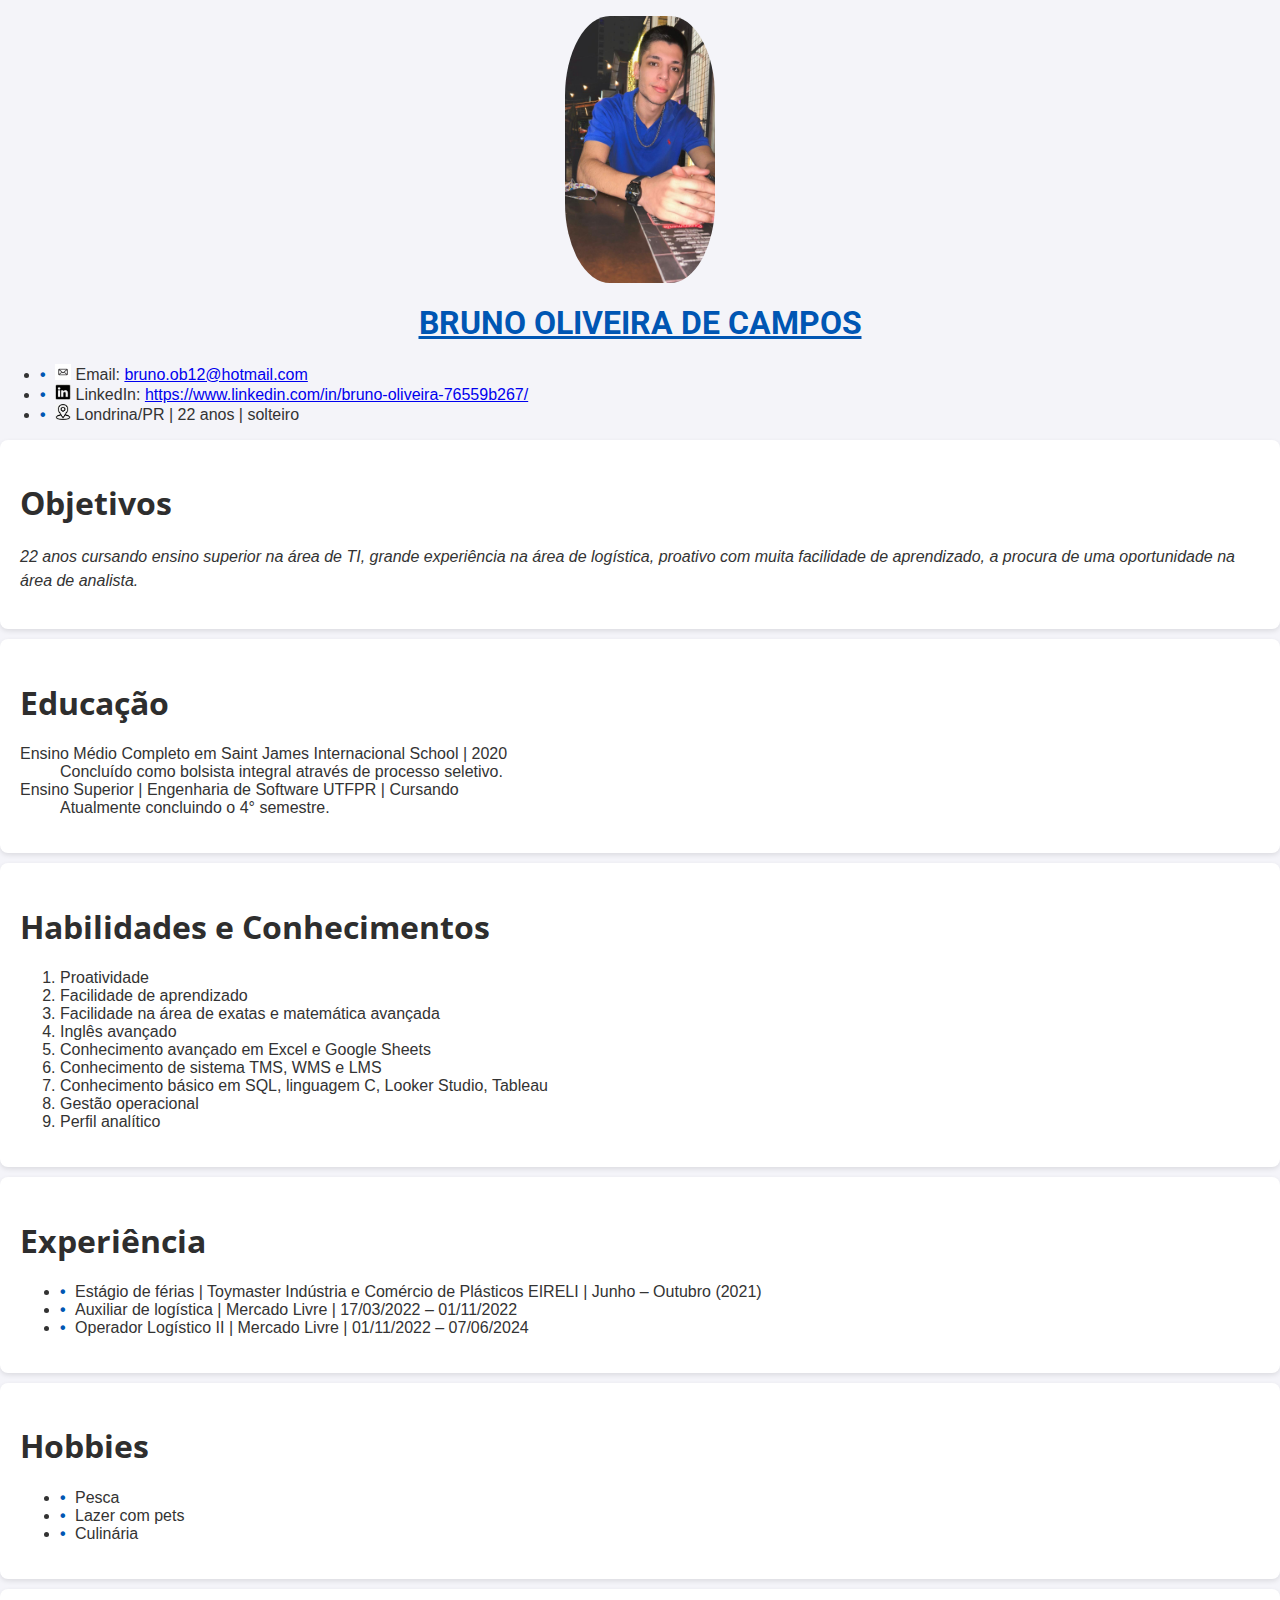
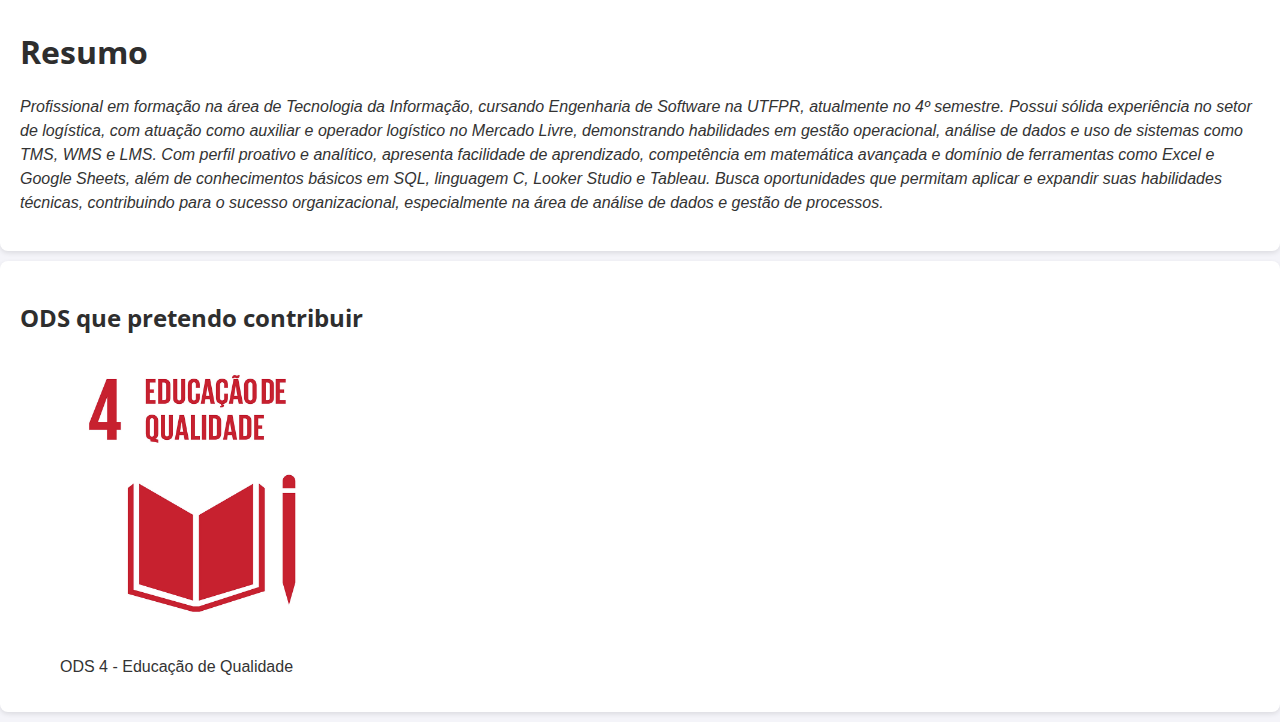
<file: index.html>
<!DOCTYPE html>
<html lang="pt-br">
<head>
    <meta charset="UTF-8">
    <meta name="viewport" content="width=device-width, initial-scale=1.0">
    <title>Currículo Bruno Campos</title>
    <!-- Importação de fontes externas -->
    <link href="https://fonts.googleapis.com/css2?family=Roboto:wght@400;700&family=Open+Sans:wght@400;600&display=swap" rel="stylesheet">
    <!-- Vinculação ao arquivo CSS externo -->
    <link rel="stylesheet" href="styles.css">
</head>
<body>
    <header>
        <figure>
            <img id="profile-picture" src="img/WhatsApp Image 2024-08-02 at 11.37.35 (3).jpeg" alt="Foto de perfil de Bruno Oliveira de Campos" width="150px"height=auto>
        </figure>
        <h1 class="header-title">BRUNO OLIVEIRA DE CAMPOS</h1>
    </header>

    <ul>
        <li>
            <img src="img/icon-email.png" alt="Ícone de e-mail" style="width: 16px; height: 16px;">
            Email: <a href="mailto:bruno.ob12@hotmail.com">bruno.ob12@hotmail.com</a>
        </li>
        <li>
            <img src="img/icon-linkedin.png" alt="Ícone do LinkedIn" style="width: 16px; height: 16px;">
            LinkedIn: <a href="https://www.linkedin.com/in/bruno-oliveira-76559b267/" target="_blank">https://www.linkedin.com/in/bruno-oliveira-76559b267/</a>
        </li>
        <li>
            <img src="img/icon-location.png" alt="Ícone de localização" style="width: 16px; height: 16px;">
            Londrina/PR | 22 anos | solteiro
        </li>
    </ul>

    <section>
        <h1>Objetivos</h1>
        <p>
            22 anos cursando ensino superior na área de TI, grande experiência na área de logística, 
            proativo com muita facilidade de aprendizado, a procura de uma oportunidade na área de analista.
        </p>
    </section>

    <section>
        <h1>Educação</h1>
        <dl>
            <dt>Ensino Médio Completo em Saint James Internacional School | 2020 </dt>
            <dd>Concluído como bolsista integral através de processo seletivo.</dd>
            <dt>Ensino Superior | Engenharia de Software UTFPR | Cursando</dt>
            <dd>Atualmente concluindo o 4° semestre.</dd>
        </dl>
    </section>

    <section>
        <h1>Habilidades e Conhecimentos</h1>
        <ol>
            <li>Proatividade</li>
            <li>Facilidade de aprendizado</li>
            <li>Facilidade na área de exatas e matemática avançada</li>
            <li>Inglês avançado</li>
            <li>Conhecimento avançado em Excel e Google Sheets</li>
            <li>Conhecimento de sistema TMS, WMS e LMS</li>
            <li>Conhecimento básico em SQL, linguagem C, Looker Studio, Tableau</li>
            <li>Gestão operacional</li>
            <li>Perfil analítico</li>
        </ol>
    </section>

    <section>
        <h1>Experiência</h1>
        <ul>
            <li>Estágio de férias | Toymaster Indústria e Comércio de Plásticos EIRELI | Junho – Outubro (2021)</li>
            <li>Auxiliar de logística | Mercado Livre | 17/03/2022 – 01/11/2022</li>
            <li>Operador Logístico II | Mercado Livre | 01/11/2022 – 07/06/2024</li>
        </ul>
    </section>

    <section>
        <h1>Hobbies</h1>
        <ul>
            <li>Pesca</li>
            <li>Lazer com pets</li>
            <li>Culinária</li>
        </ul>
    </section>

    <section>
        <h1>Resumo</h1>
        <p>
            Profissional em formação na área de Tecnologia da Informação, cursando Engenharia de Software na UTFPR, atualmente no 4º semestre. Possui sólida experiência no setor de logística, com atuação como auxiliar e operador logístico no Mercado Livre, demonstrando habilidades em gestão operacional, análise de dados e uso de sistemas como TMS, WMS e LMS. Com perfil proativo e analítico, apresenta facilidade de aprendizado, competência em matemática avançada e domínio de ferramentas como Excel e Google Sheets, além de conhecimentos básicos em SQL, linguagem C, Looker Studio e Tableau. Busca oportunidades que permitam aplicar e expandir suas habilidades técnicas, contribuindo para o sucesso organizacional, especialmente na área de análise de dados e gestão de processos.
        </p>
    </section>

    <section>
        <h2>ODS que pretendo contribuir</h2>
        <figure>
            <img src="img/ods4.png" alt="Imagem do ODS 4 - Educação de qualidade" style="width: 300px;">
            <figcaption>ODS 4 - Educação de Qualidade</figcaption>
        </figure>
    </section>
</body>
</html>
</file>
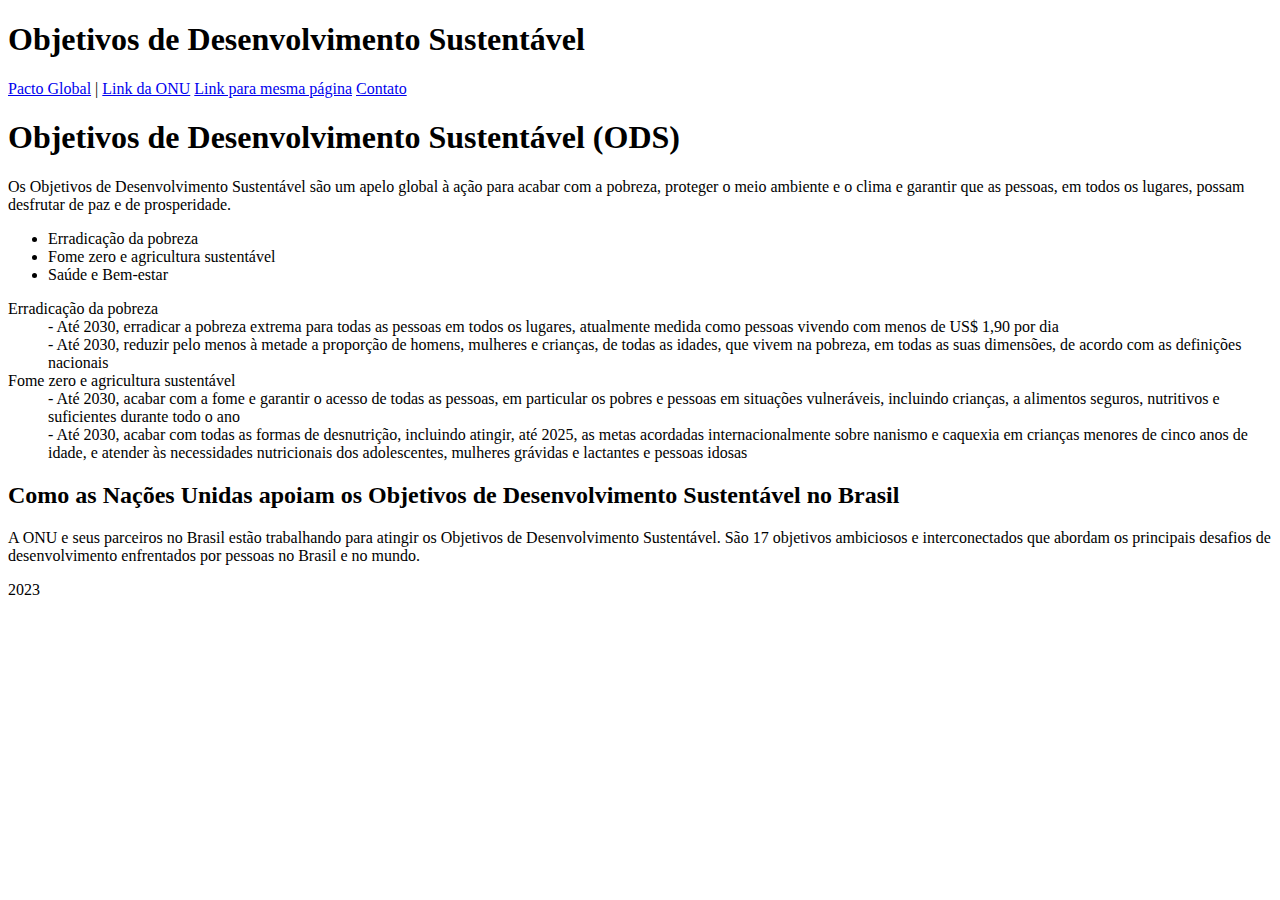
<file: exemplo1.html>
<!DOCTYPE html>
<html lang="pt-br">
<head>
    <meta charset="UTF-8">
    <meta name="viewport" content="width=device-width, initial-scale=1.0">
    <title>Exemplo 1 - Tag Semantica</title>
</head>
<body>
    <header>
        <h1>Objetivos de Desenvolvimento Sustentável</h1>
      </header>
      <nav>
        <a href="https://www.pactoglobal.org.br/ods" title="Site do Pacto Global">Pacto Global</a> |
        <a href="https://brasil.un.org/pt-br/sdgs" title="Site oficial da ONU" target="_blank">Link da ONU</a> 
        <a href="#odsbr">Link para mesma página</a>
        <a href="mailto:romarquesone@utfpr.edu.br">Contato</a>
      </nav>
      <section>
        <h1>Objetivos de Desenvolvimento Sustentável (ODS)</h1>
        <p>Os Objetivos de Desenvolvimento Sustentável são um apelo global à ação para acabar com a pobreza, proteger o meio ambiente e o clima e garantir que as pessoas, em todos os lugares, possam desfrutar de paz e de prosperidade.</p>
        <ul>
          <li>Erradicação da pobreza</li>
          <li>Fome zero e agricultura sustentável</li>
          <li>Saúde e Bem-estar</li>
          </ul>
        <dl>
          <dt>Erradicação da pobreza</dt>
          <dd>- Até 2030, erradicar a pobreza extrema para todas as pessoas em todos os lugares,
          atualmente medida como pessoas vivendo com menos de US$ 1,90 por dia</li>
          <dd>- Até 2030, reduzir pelo menos à metade a proporção de homens, mulheres e crianças, de
          todas as idades, que vivem na pobreza, em todas as suas dimensões, de acordo com as definições
          nacionais</dd>
          <dt>Fome zero e agricultura sustentável</dt>
          <dd>- Até 2030, acabar com a fome e garantir o acesso de todas as pessoas, em particular os
          pobres e pessoas em situações vulneráveis, incluindo crianças, a alimentos seguros, nutritivos e
          suficientes durante todo o ano</dd>
          <dd>- Até 2030, acabar com todas as formas de desnutrição, incluindo atingir, até 2025, as
          metas acordadas internacionalmente sobre nanismo e caquexia em crianças menores de cinco anos de
          idade, e atender às necessidades nutricionais dos adolescentes, mulheres grávidas e lactantes e pessoas
          idosas</dd>
          </dl>
      </section>
      <article>
        <h2 id="odsbr">Como as Nações Unidas apoiam os Objetivos de Desenvolvimento Sustentável no Brasil</h2>
        <p>A ONU e seus parceiros no Brasil estão trabalhando para atingir os Objetivos de Desenvolvimento Sustentável. São 17 objetivos ambiciosos e interconectados que abordam os principais desafios de desenvolvimento enfrentados por pessoas no Brasil e no mundo.</p>
      </article>
      <footer>
        <p>2023</p>
      </footer>
</body>
</html>
</file>
<file: styles.css>
body {
    font-family: Arial, sans-serif;
    background-color: #f4f4f9;
    color: #333;
    margin: 0;
    padding: 0;
}


.header-title {
    font-family: 'Roboto', sans-serif;
    text-align: center;
    font-weight: bold;
    color: #0056b3;
    text-decoration: underline;
}

#profile-picture {
    width: 10 px;
    height: auto;
    border-radius: 30%;
    display: block;
    margin: 10px auto;
}


a:hover {
    color: #ff4500;
    text-decoration: none;
}

ul li::before {
    content: "• ";
    color: #0056b3;
    font-weight: bold;
    margin-right: 5px;
}

h1, h2 {
    color: #2e2e2e;
    font-family: 'Open Sans', sans-serif;
}

p {
    font-style: italic;
    line-height: 1.5;
}

strong {
    font-weight: bold;
    font-style: oblique;
}

section {
    background-color: #ffffff;
    padding: 20px;
    margin: 10px 0;
    border-radius: 8px;
    box-shadow: 0 2px 5px rgba(0, 0, 0, 0.1);

}
</file>
